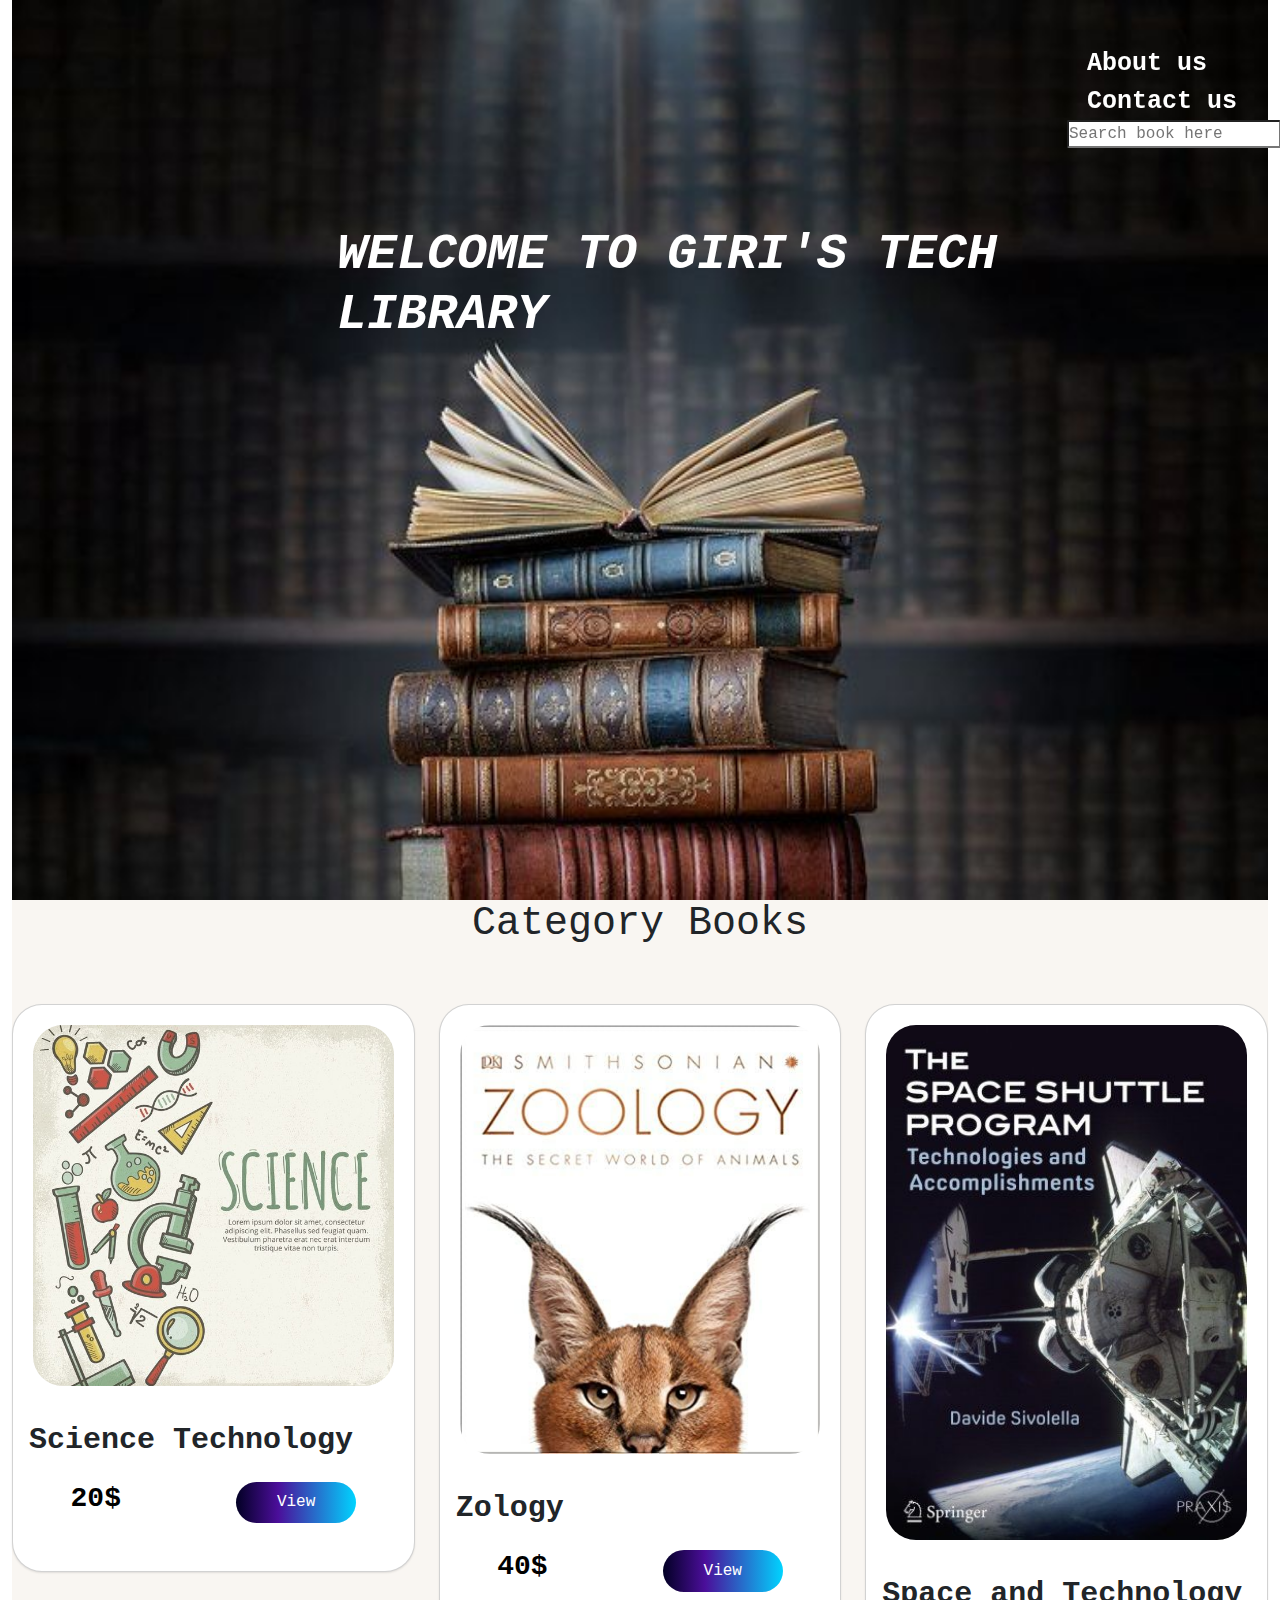
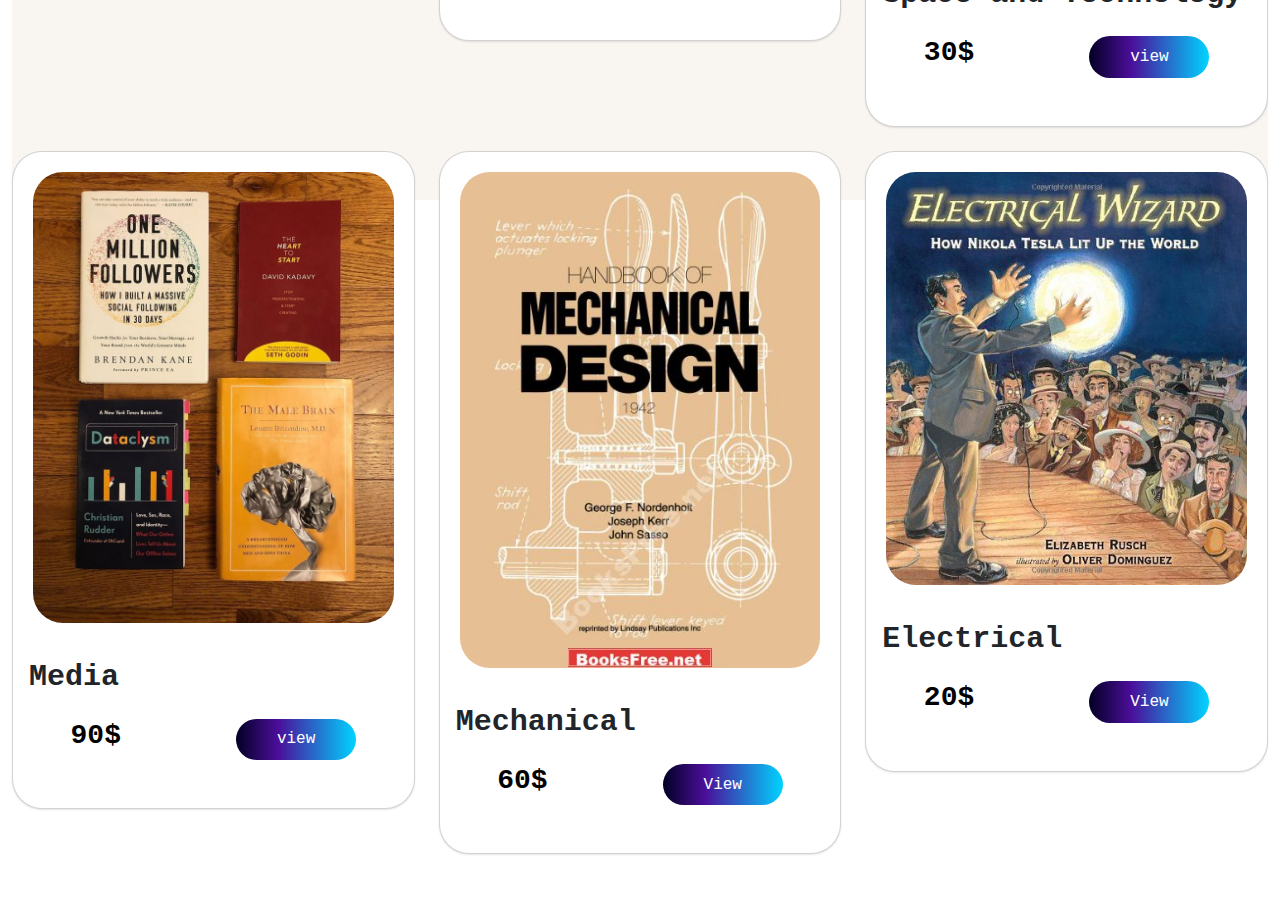
<file: index.html>
<!DOCTYPE html>
<html lang="en">
<head>
    <meta charset="UTF-8">
    <meta name="viewport" content="width=device-width, initial-scale=1.0">
    <title> Abhi_Restautant </title>
    <link href="https://cdn.jsdelivr.net/npm/bootstrap@5.3.3/dist/css/bootstrap.min.css" rel="stylesheet">
    <script src="https://cdn.jsdelivr.net/npm/bootstrap@5.3.3/dist/js/bootstrap.bundle.min.js"></script>
    <link rel="stylesheet" href="style.CSS">
</head>
<body>
    <div class="container-fluid">

        <div class="content">
            <div id="Home">
                <div class="row">
                    <div class="col-12">
                      <div class="banner-card">
                        <img src="images/Welcome.jpg" alt="" style="width: 100%;">
                        <div class="banner-text">
                          <a href="">About us</a>
                          <a href="">Contact us</a>
                          <input type="search" id="searchbox" value="" placeholder="Search book here"/>
                        </div>
                        <div class="banner-para">
                          <h1>WELCOME TO GIRI'S TECH LIBRARY</h1>
                        </div>
                      </div>
                      </div>
                      </div>
            </div>
        </div>
        
        <div class="diases">
          <div class="menu">

            <h1 class="text-center">Category Books</h1>
            <div class="row row-cols-1 row-cols-md-3 g-4 py-5">
    
                <div class="col">
                  <div class="card">
                    <img src="images/Science.jpg" class="card-img-top" alt="...">
                    <div class="card-body">
                        <h5 class="card-title" style="font-size: 30px;font-weight: bold;">Science Technology</h5>
                    </div>
                    <div class="mb-5 d-flex justify-content-around">
                        <h3 style="color: black; font-weight: bold;">20$</h3>
                        <button class="btn btn-primary">View</button>
                    </div>
                </div>
                </div>
    
                <div class="col">
                    <div class="card">
                        <img src="images/zoology.jpg" class="card-img-top" alt="...">
                        <div class="card-body">
                            <h5 class="card-title" style="font-size: 30px;font-weight: bold;">Zology</h5>
                        </div>
                        <div class="mb-5 d-flex justify-content-around">
                            <h3 style="color: black; font-weight: bold;">40$</h3>
                            <button class="btn btn-primary">View</button>
                        </div>
                    </div>
                </div>
    
                <div class="col">
                  <div class="card">
                    <img src="images/space.jpg" class="card-img-top" alt="...">
                    <div class="card-body">
                        <h5 class="card-title" style="font-size: 30px;font-weight: bold;">Space and Technology</h5>
                    </div>
                    <div class="mb-5 d-flex justify-content-around">
                        <h3 style="color: black; font-weight: bold;">30$</h3>
                        <button class="btn btn-primary">view</button>
                    </div>
                </div>   
                </div>
    
                <div class="col">
                  <div class="card">
                    <img src="images/media.jpg" class="card-img-top" alt="...">
                    <div class="card-body">
                        <h5 class="card-title" style="font-size: 30px;font-weight: bold;">Media</h5>
                    </div>
                    <div class="mb-5 d-flex justify-content-around">
                        <h3 style="color: black; font-weight: bold;">90$</h3>
                        <button class="btn btn-primary">view</button>
                    </div>
                </div>
                </div>
    
                <div class="col">
                  <div class="card">
                    <img src="images/Mechanical.jpg" class="card-img-top" alt="...">
                    <div class="card-body">
                        <h5 class="card-title" style="font-size: 30px;font-weight: bold;">Mechanical</h5>
                    </div>
                    <div class="mb-5 d-flex justify-content-around">
                        <h3 style="color: black; font-weight: bold;">60$</h3>
                        <button class="btn btn-primary">View</button>
                    </div>
                </div>
                </div>
    
                <div class="col">
                  <div class="card">
                    <img src="images/Electrical.jpg" class="card-img-top" alt="...">
                    <div class="card-body">
                        <h5 class="card-title" style="font-size: 30px;font-weight: bold;">Electrical</h5>
                    </div>
                    <div class="mb-5 d-flex justify-content-around">
                        <h3 style="color: black; font-weight: bold;">20$</h3>
                        <button class="btn btn-primary">View</button>
                    </div>
                </div>
                </div>
           </div>
          </div>
        </div>
        </div>   
    <script src="https://cdn.jsdelivr.net/npm/@popperjs/core@2.11.8/dist/umd/popper.min.js"></script>
    <script src="https://cdn.jsdelivr.net/npm/bootstrap@5.3.3/dist/js/bootstrap.min.js" ></script>    
</body>

</html>
</file>
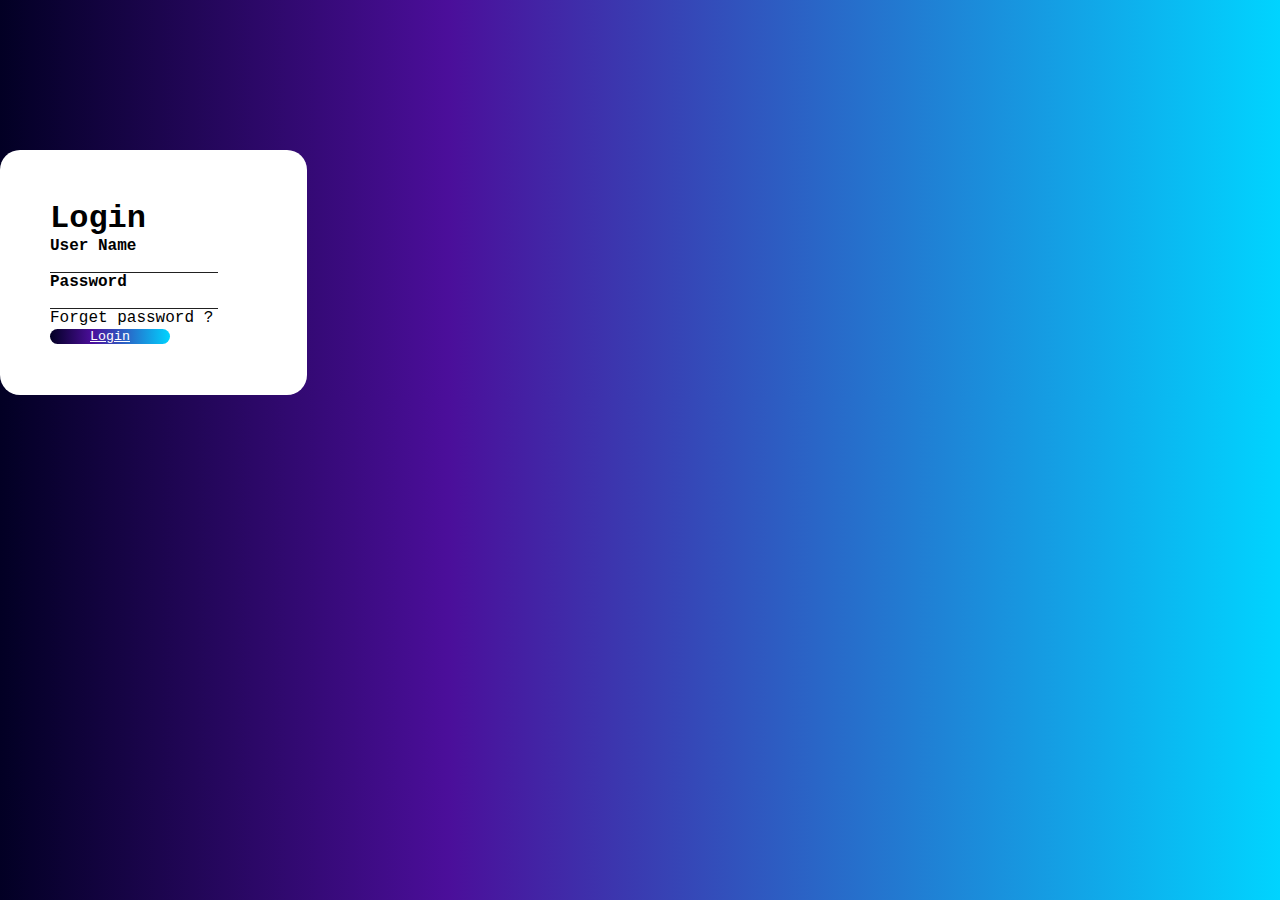
<file: login.html>
<!doctype html>
<html lang="en">
  <head>
    <!-- Required meta tags -->
    <meta charset="utf-8">
    <meta name="viewport" content="width=device-width, initial-scale=1">

    <!-- Bootstrap CSS -->
    <link href="https://cdn.jsdelivr.net/npm/bootstrap@5.0.2/dist/css/bootstrap.min.css" rel="stylesheet" integrity="sha384-EVSTQN3/azprG1Anm3QDgpJLIm9Nao0Yz1ztcQTwFspd3yD65VohhpuuCOmLASjC" crossorigin="anonymous">
    <link rel="stylesheet" href="style.CSS">
    <title>Login Form</title>
  </head>
  <body id="body">
        <div class="container-fluid">
            <form class="mx-auto">
                <h4 class="text-center">Login</h4>
                <div class="mb-3 mt-5">
                  <label for="exampleInputEmail1" class="form-label">User Name</label>
                  <input type="email" class="form-control" id="exampleInputEmail1" aria-describedby="emailHelp">
                </div>
                <div class="mb-3">
                  <label for="exampleInputPassword1" class="form-label">Password</label>
                  <input type="password" class="form-control" id="exampleInputPassword1">
                  <div id="emailHelp" class="form-text mt-3">Forget password ?</div>
                </div>
              
                <button type="submit" class="btn btn-primary mt-5"><a href="index.html" style="color: white;">Login</a> </button>
              </form>
        </div>


    <!-- Option 1: Bootstrap Bundle with Popper -->
    <script src="https://cdn.jsdelivr.net/npm/bootstrap@5.0.2/dist/js/bootstrap.bundle.min.js" integrity="sha384-MrcW6ZMFYlzcLA8Nl+NtUVF0sA7MsXsP1UyJoMp4YLEuNSfAP+JcXn/tWtIaxVXM" crossorigin="anonymous"></script>

  </body>
</html>
</file>
<file: style.CSS>
*{
    margin: 0;
    padding: 0;
    box-sizing: border-box;
    font-family: 'Courier New', Courier, monospace;
}
.container{
  width: 100%;
}
.content{
  width: 100%;
    height: 100vh;

}
.banner-card{
  position: relative;
  display: flex;
}
.banner-card img{
  max-width: 100%;
  height: 100vh;
  background-size: cover;
  backdrop-filter: brightness(30%);

}
.banner-text{
  position: absolute;
  top: 5%;
  margin-left: 1050px;
  
}
.banner-text a{
  color:white;
  font-size: 25px;
  padding-left:25px ;
  text-decoration: none;
  font-weight: bold;
}
.banner-text a:hover{
 color: red;
}
.banner-para{
  position: absolute;
  color: white;
  top: 25%;
  margin-left:325px;
}
#searchbox{
  border-radius: 2px;
  margin-left: 5px;
}
.banner-para h1{
  color: white;
  font-size: 50px;
  font-style: italic;
  font-weight: bold;
  margin-right: 50px;
}
.banner-para p{
  color:white;
  font-size: 40px;
}
.diases{
  height: 100vh;
  background-color: black;
}

@import url('https://fonts.googleapis.com/css2?family=Poppins:wght@200&display=swap');
*{
    padding: 0;
    margin: 0;
    box-sizing: border-box;
  
}

#body{
    background: linear-gradient(90deg, rgba(2,0,36,1) 0%, rgba(75,14,154,1) 35%, rgba(0,212,255,1) 100%);
    font-family: 'Poppins', sans-serif;

}
form{
    border-radius: 20px;
    margin-top: 150px !important;
    width: 24% !important;
    background-color: white !important;
    padding: 50px;
}

.btn-primary{
    width: 100%;
    border: none;
    border-radius: 50px;
    background: linear-gradient(90deg, rgba(2,0,36,1) 0%, rgba(75,14,154,1) 35%, rgba(0,212,255,1) 100%);
    
}

.form-control{
    color: rgba(0,0,0,.87);
    border-bottom-color: rgba(0,0,0,.42);
    box-shadow: none !important;
    border: none;
    border-bottom: 1px solid;
    border-radius: 4px 4px 0 0;
    }
 h4{
    font-size: 2rem !important;
    font-weight: 700;
 }  
 .form-label{
    font-weight: 800 !important;
 }
@media only screen and (max-width: 600px) {
    form {
        width: 100% !important;
    }
  }
  .diases{
    background-color: #f9f6f2;
}
.card-img-top{
border-radius: 50px;
padding: 20px;
}
.card{
border-radius: 30px;
box-shadow: rgba(0, 0, 0, 0.1) 0px 1px 2px 0px;
}
.card-diases{
padding: 25px;
margin-top: -15px;
}
.btn-primary{
border-radius: 50px;
width: 120px;
}
.btn-primary:hover{
background-color: black;
border: none;
}
h3,h5{
color: rgb(0, 91, 228);
}
</file>
